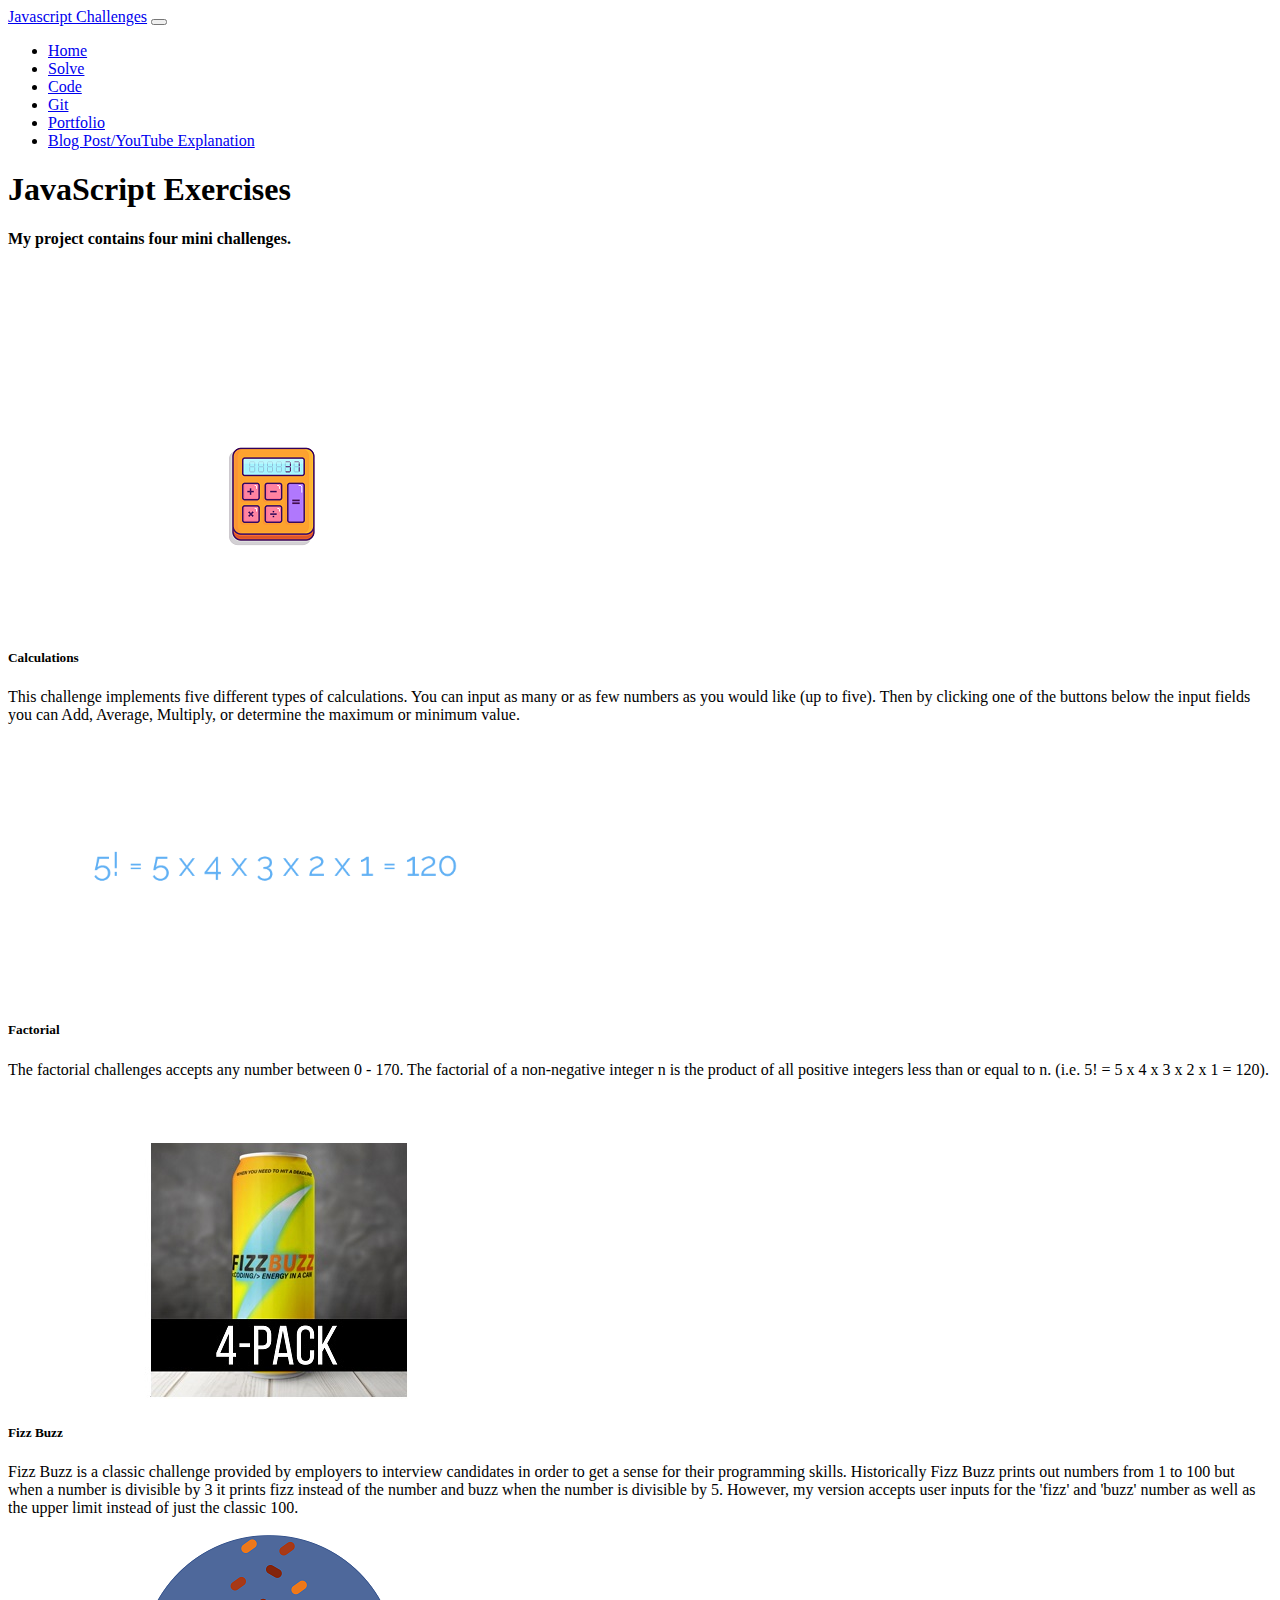
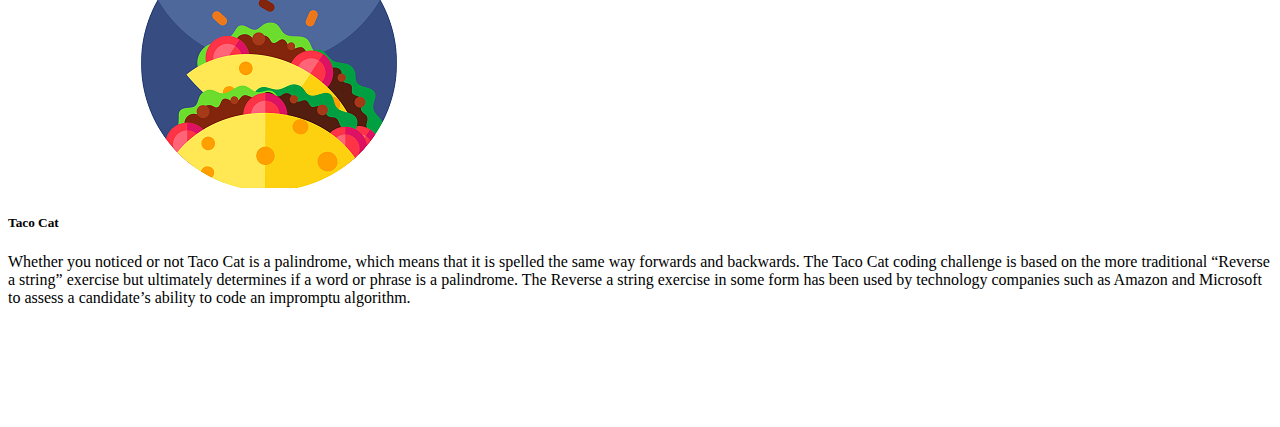
<file: JavascriptCodingExerciseHomework1/Index.html>
﻿<!DOCTYPE html>
<html lang="en">

<head>

    <meta charset="utf-8">
    <meta name="viewport" content="width=device-width, initial-scale=1, shrink-to-fit=no">
    <meta name="description" content="">
    <meta name="author" content="">

    <title>JavaScript Exercises</title>

    <!-- Favicon -->
    <link rel="icon" type="image/png" sizes="32x32" href="/Krona_One/favicon-32x32.png">

    <!-- Bootstrap core CSS -->
    <link rel="stylesheet" href="https://stackpath.bootstrapcdn.com/bootstrap/4.5.0/css/bootstrap.min.css" integrity="sha384-9aIt2nRpC12Uk9gS9baDl411NQApFmC26EwAOH8WgZl5MYYxFfc+NcPb1dKGj7Sk" crossorigin="anonymous">

    <!-- Custom CSS -->
    <link href="Content/IndexCustomCSS.css" rel="stylesheet" />

</head>

<body>

    <!-- Navigation -->
    <nav class="navbar navbar-expand-lg navbar-dark bg-dark static-top">
        <div class="container">
            <a class="navbar-brand" href="/Index.html">Javascript Challenges</a>
            <button class="navbar-toggler" type="button" data-toggle="collapse" data-target="#navbarResponsive" aria-controls="navbarResponsive" aria-expanded="false" aria-label="Toggle navigation">
                <span class="navbar-toggler-icon"></span>
            </button>
            <div class="collapse navbar-collapse" id="navbarResponsive">
                <ul class="navbar-nav ml-auto">
                    <li class="nav-item active">
                        <a class="nav-link" href="/Index.html">Home</a>
                    </li>
                    <li class="nav-item">
                        <a class="nav-link" href="/Solve.html">Solve</a>
                    </li>
                    <li class="nav-item">
                        <a class="nav-link" href="/Code.html">Code</a>
                    </li>
                    <li class="nav-item">
                        <a class="nav-link" href="https://github.com/mackenzieweaver/JavascriptCodingExerciseHomework1/tree/main/JavascriptCodingExerciseHomework1" target="_blank">Git</a>
                    </li>
                    <li class="nav-item">
                        <a class="nav-link" href="https://mackenzie-weaver.netlify.app/" target="_blank">Portfolio</a>
                    </li>
                    <li class="nav-item">
                        <a class="nav-link" href="#">Blog Post/YouTube Explanation</a>
                    </li>
                </ul>
            </div>
        </div>
    </nav>

    <!-- Page Content -->
    <div class="container">
        <div class="row">
            <div class="col-lg-12 text-center">
                <h1 class="mt-5">JavaScript Exercises</h1>
                <h4>My project contains four mini challenges.</h4>
                <div id="cards" class="row row-cols-1 row-cols-md-2">
                    <div class="col mb-4">
                        <div class="card">
                            <img src="Assets/gummy-calculator.png" />
                            <div class="card-body">
                                <h5 class="card-title">Calculations</h5>
                                <p class="card-text">This challenge implements five different types of calculations. You can input as many or as few numbers as you would like (up to five). Then by clicking one of the buttons below the input fields you can Add, Average, Multiply, or determine the maximum or minimum value.</p>
                            </div>
                        </div>
                    </div>
                    <div class="col mb-4">
                        <div class="card">
                            <img src="Assets/factorial.png" />
                            <div class="card-body">
                                <h5 class="card-title">Factorial</h5>
                                <p id="index-factorial-text"class="card-text">The factorial challenges accepts any number between 0 - 170. The factorial of a non-negative integer n is the product of all positive integers less than or equal to n. (i.e. 5! = 5 x 4 x 3 x 2 x 1 = 120).</p>
                            </div>
                        </div>
                    </div>
                    <div class="col mb-4">
                        <div class="card">
                            <img src="Assets/FizzBuzz_4pack.jpg" />
                            <div class="card-body">
                                <h5 class="card-title">Fizz Buzz</h5>
                                <p class="card-text">Fizz Buzz is a classic challenge provided by employers to interview candidates in order to get a sense for their programming skills. Historically Fizz Buzz prints out numbers from 1 to 100 but when a number is divisible by 3 it prints fizz instead of the number and buzz when the number is divisible by 5. However, my version accepts user inputs for the 'fizz' and 'buzz' number as well as the upper limit instead of just the classic 100.</p>
                            </div>
                        </div>
                    </div>
                    <div class="col mb-4">
                        <div class="card">
                            <img src="Assets/tacos.png" />
                            <div class="card-body">
                                <h5 class="card-title">Taco Cat</h5>
                                <p class="card-text">
                                    Whether you noticed or not Taco Cat is a palindrome, which means that it is spelled the same way forwards and backwards. The Taco Cat coding challenge is based on the more traditional “Reverse a string” exercise but ultimately determines if a word or phrase is a palindrome. The Reverse a string exercise in some form has been used by technology companies such as Amazon and Microsoft to assess a candidate’s ability to code an impromptu algorithm.
                                </p>
                            </div>
                        </div>
                    </div>
                </div>
            </div>
        </div>
    </div>

    <!-- Bootstrap core JavaScript -->
    <script src="//code.jquery.com/jquery-3.5.1.slim.min.js" integrity="sha384-DfXdz2htPH0lsSSs5nCTpuj/zy4C+OGpamoFVy38MVBnE+IbbVYUew+OrCXaRkfj" crossorigin="anonymous"></script>
    <script src="//cdn.jsdelivr.net/npm/popper.js@1.16.0/dist/umd/popper.min.js" integrity="sha384-Q6E9RHvbIyZFJoft+2mJbHaEWldlvI9IOYy5n3zV9zzTtmI3UksdQRVvoxMfooAo" crossorigin="anonymous"></script>
    <script src="//stackpath.bootstrapcdn.com/bootstrap/4.5.0/js/bootstrap.min.js" integrity="sha384-OgVRvuATP1z7JjHLkuOU7Xw704+h835Lr+6QL9UvYjZE3Ipu6Tp75j7Bh/kR0JKI" crossorigin="anonymous"></script>

</body>

</html>
</file>
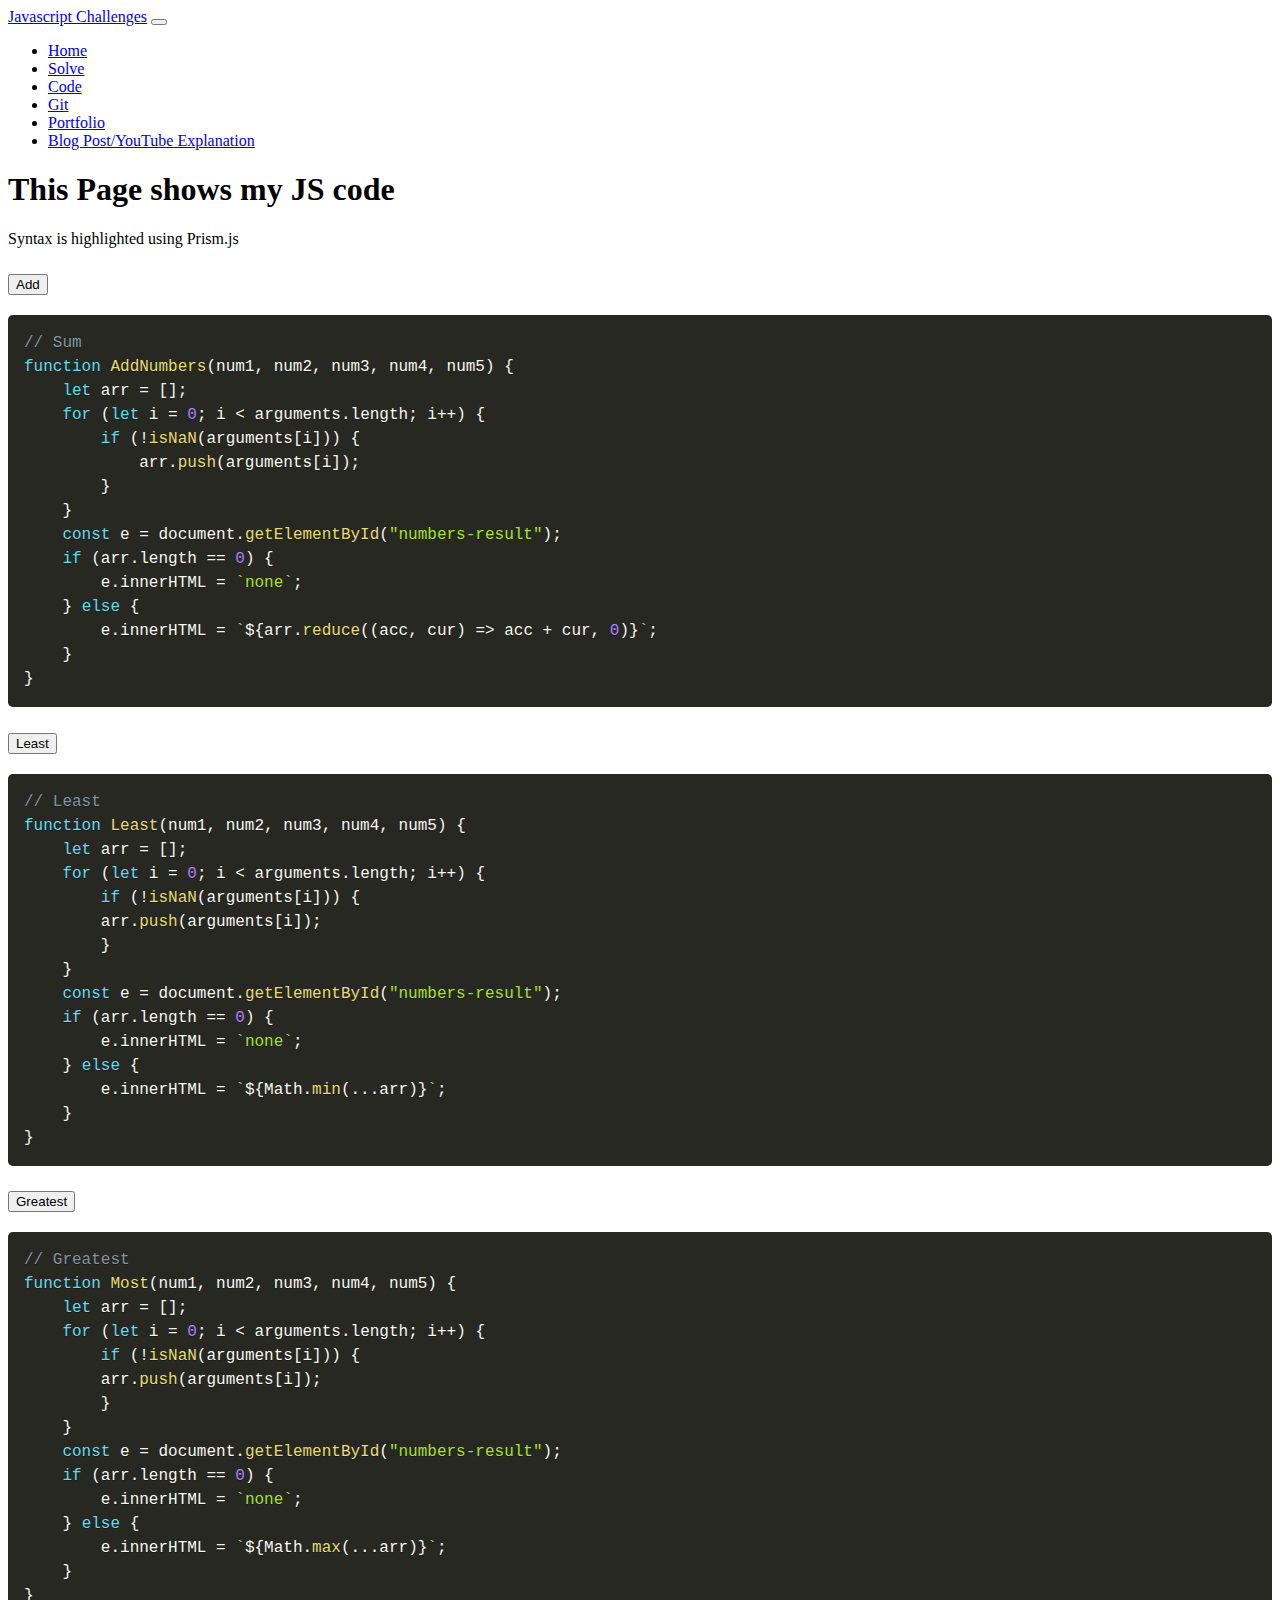
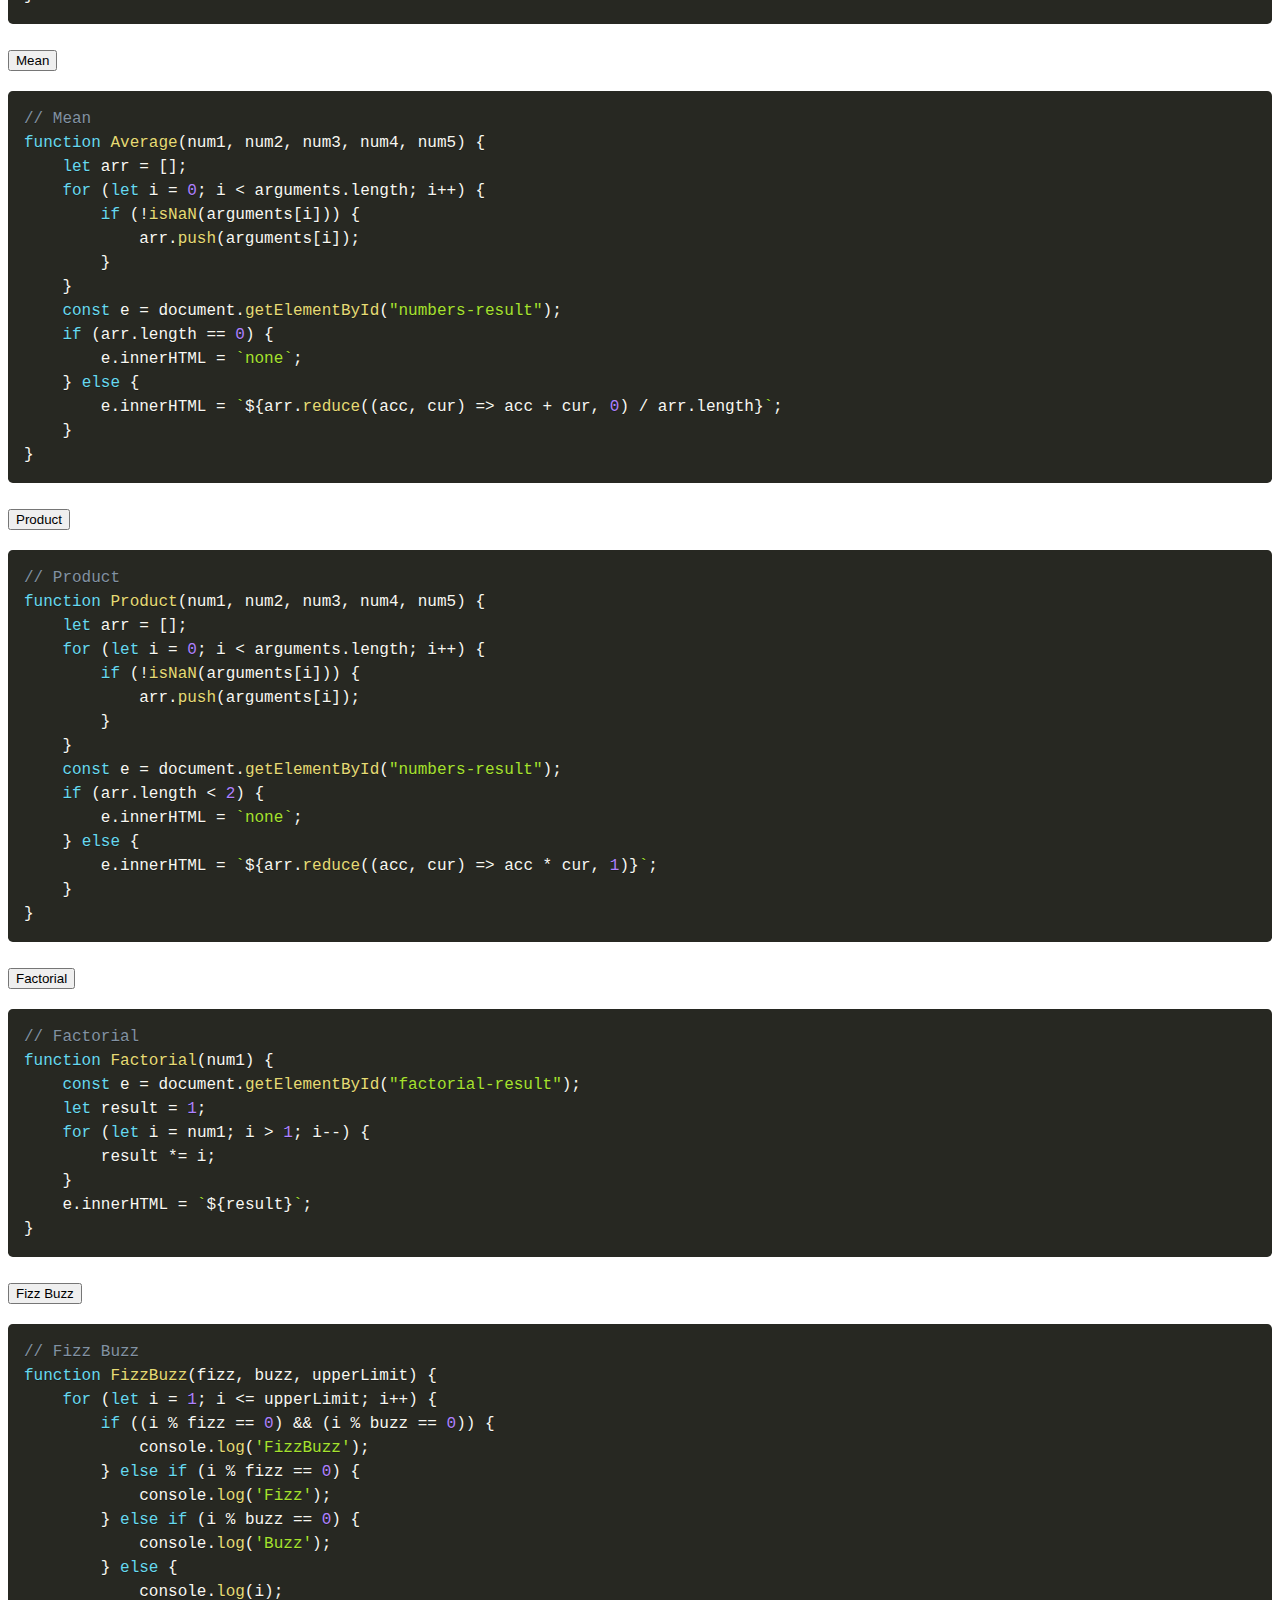
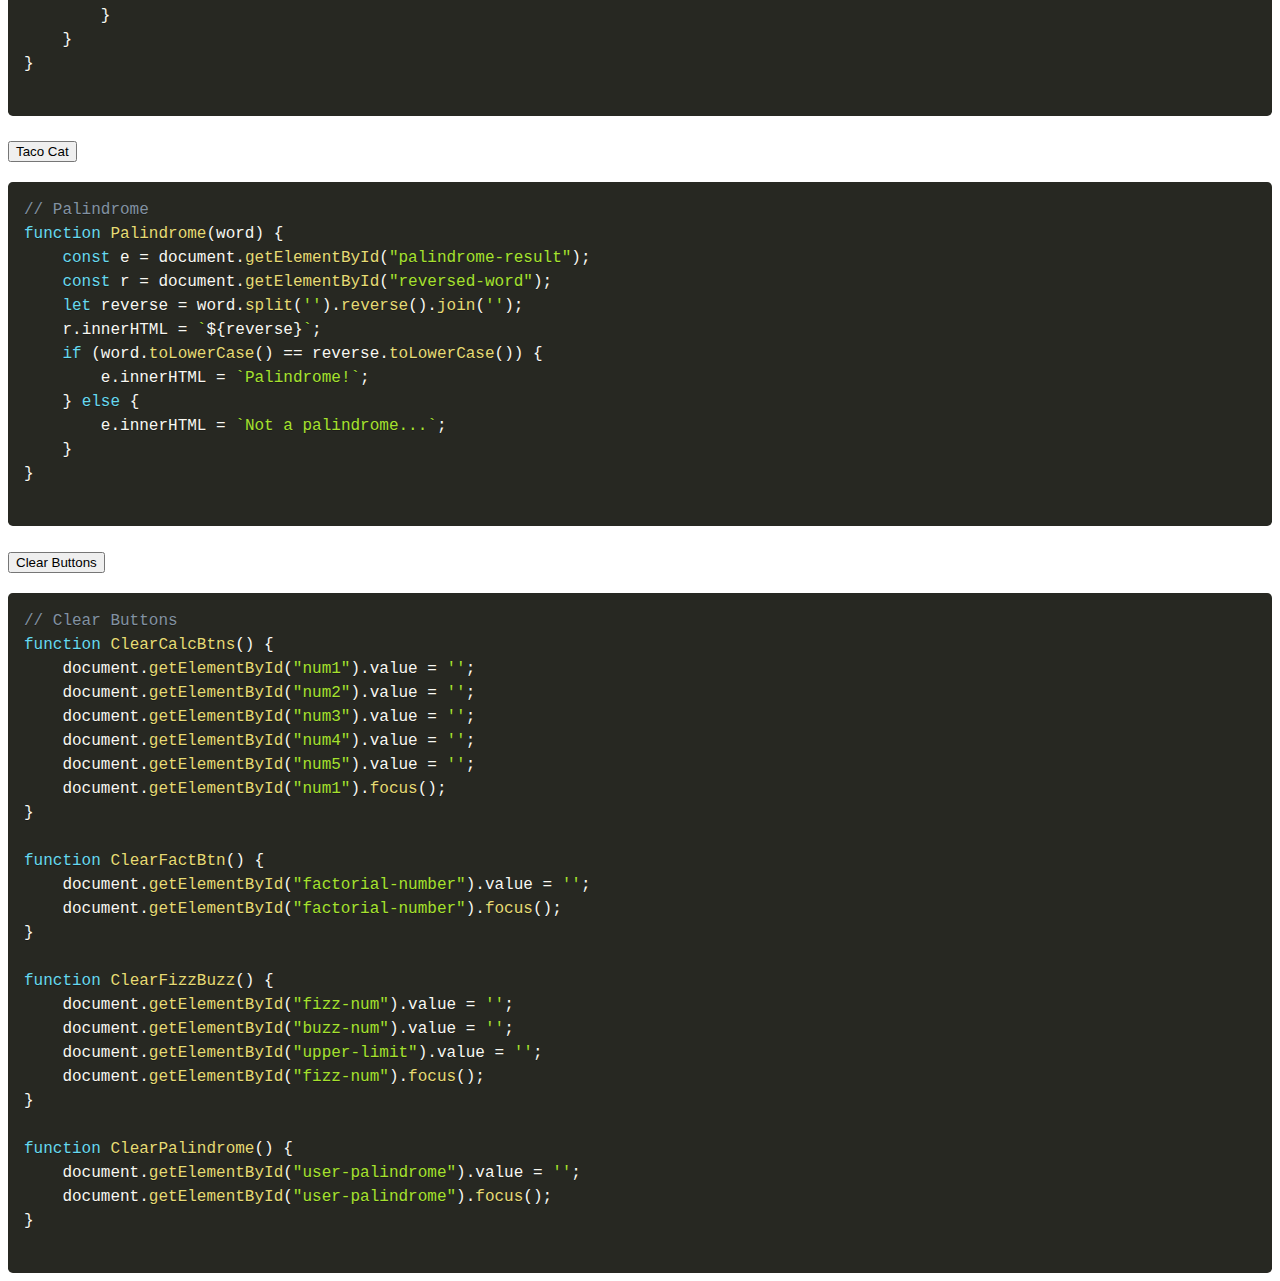
<file: JavascriptCodingExerciseHomework1/Code.html>
﻿<!DOCTYPE html>
<html lang="en">

<head>

    <meta charset="utf-8">
    <meta name="viewport" content="width=device-width, initial-scale=1, shrink-to-fit=no">
    <meta name="description" content="">
    <meta name="author" content="">

    <title>Javascript Challenges</title>

    <!-- Favicon -->
    <link rel="icon" type="image/png" sizes="32x32" href="/Krona_One/favicon-32x32.png">

    <!-- Bootstrap core CSS -->
    <link rel="stylesheet" href="https://stackpath.bootstrapcdn.com/bootstrap/4.5.0/css/bootstrap.min.css" integrity="sha384-9aIt2nRpC12Uk9gS9baDl411NQApFmC26EwAOH8WgZl5MYYxFfc+NcPb1dKGj7Sk" crossorigin="anonymous">

    <!-- Prism CSS -->
    <link href="Content/prism.css" rel="stylesheet" />

</head>

<body>

    <!-- Navigation -->
    <nav class="navbar navbar-expand-lg navbar-dark bg-dark static-top">
        <div class="container">
            <a class="navbar-brand" href="/Index.html">Javascript Challenges</a>
            <button class="navbar-toggler" type="button" data-toggle="collapse" data-target="#navbarResponsive" aria-controls="navbarResponsive" aria-expanded="false" aria-label="Toggle navigation">
                <span class="navbar-toggler-icon"></span>
            </button>
            <div class="collapse navbar-collapse" id="navbarResponsive">
                <ul class="navbar-nav ml-auto">
                    <li class="nav-item active">
                        <a class="nav-link" href="/Index.html">
                            Home
                        </a>
                    </li>
                    <li class="nav-item">
                        <a class="nav-link" href="/Solve.html">Solve</a>
                    </li>
                    <li class="nav-item">
                        <a class="nav-link" href="/Code.html">Code</a>
                    </li>
                    <li class="nav-item">
                        <a class="nav-link" href="https://github.com/mackenzieweaver/JavascriptCodingExerciseHomework1/tree/main/JavascriptCodingExerciseHomework1" target="_blank">Git</a>
                    </li>
                    <li class="nav-item">
                        <a class="nav-link" href="https://mackenzie-weaver.netlify.app/" target="_blank">Portfolio</a>
                    </li>
                    <li class="nav-item">
                        <a class="nav-link" href="#">Blog Post/YouTube Explanation</a>
                    </li>
                </ul>
            </div>
        </div>
    </nav>

    <!-- Page Content -->
    <div class="container">
        <div class="row">
            <div class="col-lg-8 text-center offset-2">
                <h1 class="mt-5">This Page shows my JS code</h1>
                <p class="lead">Syntax is highlighted using Prism.js</p>
                <div class="accordion" id="accordionExample">
                    <div class="card">
                        <div class="card-header" id="headingOne">
                            <h2 class="mb-0">
                                <button class="btn btn-link" type="button" data-toggle="collapse" data-target="#collapseOne" aria-expanded="true" aria-controls="collapseOne">
                                    Add
                                </button>
                            </h2>
                        </div>

                        <div id="collapseOne" class="collapse" aria-labelledby="headingOne" data-parent="#accordionExample">
                            <div class="card-body">
<pre>
<code class="language-javascript">// Sum
function AddNumbers(num1, num2, num3, num4, num5) {
    let arr = [];
    for (let i = 0; i < arguments.length; i++) {
        if (!isNaN(arguments[i])) {
            arr.push(arguments[i]);
        }
    }
    const e = document.getElementById("numbers-result");
    if (arr.length == 0) {
        e.innerHTML = `<b>none</b>`;
    } else {
        e.innerHTML = `<b>${arr.reduce((acc, cur) => acc + cur, 0)}</b>`;
    }
}</code>
</pre>
                            </div>
                        </div>
                    </div>
                    <div class="card">
                        <div class="card-header" id="acc-least">
                            <h2 class="mb-0">
                                <button class="btn btn-link collapsed" type="button" data-toggle="collapse" data-target="#collapseLeast" aria-expanded="true" aria-controls="collapseLeast">
                                    Least
                                </button>
                            </h2>
                        </div>

                        <div id="collapseLeast" class="collapse" aria-labelledby="acc-least" data-parent="#accordionExample">
                            <div class="card-body">
<pre>
<code class="language-javascript">// Least
function Least(num1, num2, num3, num4, num5) {
    let arr = [];
    for (let i = 0; i < arguments.length; i++) {
        if (!isNaN(arguments[i])) {
        arr.push(arguments[i]);
        }
    }
    const e = document.getElementById("numbers-result");
    if (arr.length == 0) {
        e.innerHTML = `<b>none</b>`;
    } else {
        e.innerHTML = `<b>${Math.min(...arr)}</b>`;
    }
}</code>
</pre>
                            </div>
                        </div>
                    </div>
                    <div class="card">
                        <div class="card-header" id="acc-greatest">
                            <h2 class="mb-0">
                                <button class="btn btn-link" type="button" data-toggle="collapse" data-target="#collapseGreatest" aria-expanded="true" aria-controls="collapseGreatest">
                                    Greatest
                                </button>
                            </h2>
                        </div>

                        <div id="collapseGreatest" class="collapse" aria-labelledby="acc-greatest" data-parent="#accordionExample">
                            <div class="card-body">
<pre>
<code class="language-javascript">// Greatest
function Most(num1, num2, num3, num4, num5) {
    let arr = [];
    for (let i = 0; i < arguments.length; i++) {
        if (!isNaN(arguments[i])) {
        arr.push(arguments[i]);
        }
    }
    const e = document.getElementById("numbers-result");
    if (arr.length == 0) {
        e.innerHTML = `<b>none</b>`;
    } else {
        e.innerHTML = `<b>${Math.max(...arr)}</b>`;
    }
}</code>
</pre>
                            </div>
                        </div>
                    </div>
                    <div class="card">
                        <div class="card-header" id="acc-mean">
                            <h2 class="mb-0">
                                <button class="btn btn-link" type="button" data-toggle="collapse" data-target="#collapseMean" aria-expanded="true" aria-controls="collapseMean">
                                    Mean
                                </button>
                            </h2>
                        </div>

                        <div id="collapseMean" class="collapse" aria-labelledby="acc-mean" data-parent="#accordionExample">
                            <div class="card-body">
<pre>
<code class="language-javascript">// Mean
function Average(num1, num2, num3, num4, num5) {
    let arr = [];
    for (let i = 0; i < arguments.length; i++) {
        if (!isNaN(arguments[i])) {
            arr.push(arguments[i]);
        }
    }
    const e = document.getElementById("numbers-result");
    if (arr.length == 0) {
        e.innerHTML = `<b>none</b>`;
    } else {
        e.innerHTML = `<b>${arr.reduce((acc, cur) => acc + cur, 0) / arr.length}</b>`;
    }
}</code>
</pre>
                            </div>
                        </div>
                    </div>
                    <div class="card">
                        <div class="card-header" id="acc-product">
                            <h2 class="mb-0">
                                <button class="btn btn-link collapsed" type="button" data-toggle="collapse" data-target="#collapseProduct" aria-expanded="false" aria-controls="collapseProduct">
                                    Product
                                </button>
                            </h2>
                        </div>
                        <div id="collapseProduct" class="collapse" aria-labelledby="acc-product" data-parent="#accordionExample">
                            <div class="card-body">
<pre>
<code class="language-javascript">// Product
function Product(num1, num2, num3, num4, num5) {
    let arr = [];
    for (let i = 0; i < arguments.length; i++) {
        if (!isNaN(arguments[i])) {
            arr.push(arguments[i]);
        }
    }
    const e = document.getElementById("numbers-result");
    if (arr.length < 2) {
        e.innerHTML = `<b>none</b>`;
    } else {
        e.innerHTML = `<b>${arr.reduce((acc, cur) => acc * cur, 1)}</b>`;
    }
}</code>
</pre>
                            </div>
                        </div>
                    </div>
                    <div class="card">
                        <div class="card-header" id="headingTwo">
                            <h2 class="mb-0">
                                <button class="btn btn-link collapsed" type="button" data-toggle="collapse" data-target="#collapseTwo" aria-expanded="false" aria-controls="collapseTwo">
                                    Factorial
                                </button>
                            </h2>
                        </div>
                        <div id="collapseTwo" class="collapse" aria-labelledby="headingTwo" data-parent="#accordionExample">
                            <div class="card-body">
<pre>
<code class="language-javascript">// Factorial
function Factorial(num1) {
    const e = document.getElementById("factorial-result");
    let result = 1;
    for (let i = num1; i > 1; i--) {
        result *= i;
    }
    e.innerHTML = `<b>${result}</b>`;
}</code>
</pre>
                            </div>
                        </div>
                    </div>
                    <div class="card">
                        <div class="card-header" id="headingThree">
                            <h2 class="mb-0">
                                <button class="btn btn-link collapsed" type="button" data-toggle="collapse" data-target="#collapseThree" aria-expanded="false" aria-controls="collapseThree">
                                    Fizz Buzz
                                </button>
                            </h2>
                        </div>
                        <div id="collapseThree" class="collapse" aria-labelledby="headingThree" data-parent="#accordionExample">
                            <div class="card-body">
<pre>
<code class="language-javascript">// Fizz Buzz
function FizzBuzz(fizz, buzz, upperLimit) {
    for (let i = 1; i <= upperLimit; i++) {
        if ((i % fizz == 0) && (i % buzz == 0)) {
            console.log('FizzBuzz');
        } else if (i % fizz == 0) {
            console.log('Fizz');
        } else if (i % buzz == 0) {
            console.log('Buzz');
        } else {
            console.log(i);
        }
    }
}
</code>
</pre>
                            </div>
                        </div>
                    </div>
                    <div class="card">
                        <div class="card-header" id="headingFour">
                            <h2 class="mb-0">
                                <button class="btn btn-link collapsed" type="button" data-toggle="collapse" data-target="#collapseFour" aria-expanded="false" aria-controls="collapseFour">
                                    Taco Cat
                                </button>
                            </h2>
                        </div>
                        <div id="collapseFour" class="collapse" aria-labelledby="headingFour" data-parent="#accordionExample">
                            <div class="card-body">
<pre>
<code class="language-javascript">// Palindrome
function Palindrome(word) {
    const e = document.getElementById("palindrome-result");
    const r = document.getElementById("reversed-word");
    let reverse = word.split('').reverse().join('');
    r.innerHTML = `<b>${reverse}</b>`;
    if (word.toLowerCase() == reverse.toLowerCase()) {
        e.innerHTML = `<b>Palindrome!</b>`;
    } else {
        e.innerHTML = `<b>Not a palindrome...</b>`;
    }
}
</code>
</pre>
                            </div>
                        </div>
                    </div>
                    <div class="card">
                        <div class="card-header" id="headingFive">
                            <h2 class="mb-0">
                                <button class="btn btn-link collapsed" type="button" data-toggle="collapse" data-target="#collapseFive" aria-expanded="false" aria-controls="collapseFive">
                                    Clear Buttons
                                </button>
                            </h2>
                        </div>
                        <div id="collapseFive" class="collapse" aria-labelledby="headingFive" data-parent="#accordionExample">
                            <div class="card-body">
<pre>
<code class="language-javascript">// Clear Buttons
function ClearCalcBtns() {
    document.getElementById("num1").value = '';
    document.getElementById("num2").value = '';
    document.getElementById("num3").value = '';
    document.getElementById("num4").value = '';
    document.getElementById("num5").value = '';
    document.getElementById("num1").focus();
}

function ClearFactBtn() {
    document.getElementById("factorial-number").value = '';
    document.getElementById("factorial-number").focus();
}

function ClearFizzBuzz() {
    document.getElementById("fizz-num").value = '';
    document.getElementById("buzz-num").value = '';
    document.getElementById("upper-limit").value = '';
    document.getElementById("fizz-num").focus();
}

function ClearPalindrome() {
    document.getElementById("user-palindrome").value = '';
    document.getElementById("user-palindrome").focus();
}
</code>
</pre>
                            </div>
                        </div>
                    </div>
                </div>
            </div>
        </div>
    </div>

    <!-- Bootstrap core JavaScript -->
    <script src="//code.jquery.com/jquery-3.5.1.slim.min.js" integrity="sha384-DfXdz2htPH0lsSSs5nCTpuj/zy4C+OGpamoFVy38MVBnE+IbbVYUew+OrCXaRkfj" crossorigin="anonymous"></script>
    <script src="//cdn.jsdelivr.net/npm/popper.js@1.16.0/dist/umd/popper.min.js" integrity="sha384-Q6E9RHvbIyZFJoft+2mJbHaEWldlvI9IOYy5n3zV9zzTtmI3UksdQRVvoxMfooAo" crossorigin="anonymous"></script>
    <script src="//stackpath.bootstrapcdn.com/bootstrap/4.5.0/js/bootstrap.min.js" integrity="sha384-OgVRvuATP1z7JjHLkuOU7Xw704+h835Lr+6QL9UvYjZE3Ipu6Tp75j7Bh/kR0JKI" crossorigin="anonymous"></script>
    <script src="Scripts/prism.js"></script>
</body>

</html>
</file>
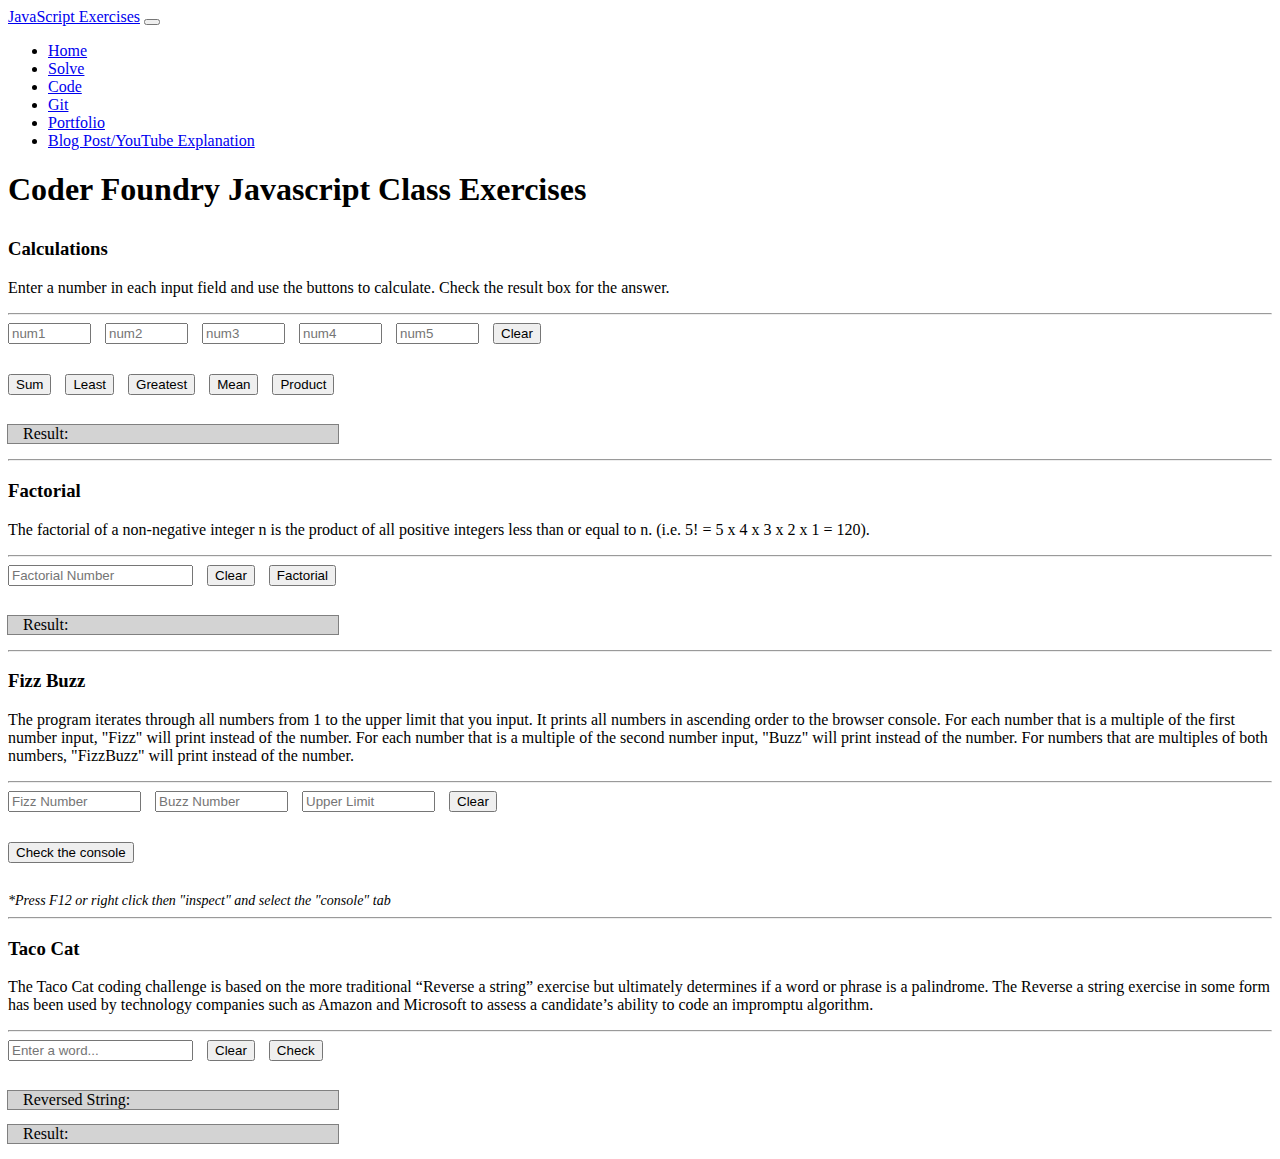
<file: JavascriptCodingExerciseHomework1/Solve.html>
﻿<!DOCTYPE html>
<html lang="en">

<head>

    <meta charset="utf-8">
    <meta name="viewport" content="width=device-width, initial-scale=1, shrink-to-fit=no">
    <meta name="description" content="">
    <meta name="author" content="">

    <!-- Favicon -->
    <link rel="icon" type="image/png" sizes="32x32" href="Krona_One/favicon-32x32.png">

    <title>Javascript Exercises</title>

    <!-- Bootstrap core CSS -->
    <link rel="stylesheet" href="https://stackpath.bootstrapcdn.com/bootstrap/4.5.0/css/bootstrap.min.css" integrity="sha384-9aIt2nRpC12Uk9gS9baDl411NQApFmC26EwAOH8WgZl5MYYxFfc+NcPb1dKGj7Sk" crossorigin="anonymous">

    <!-- Custom CSS -->
    <link href="Content/CustomCSS.css" rel="stylesheet" />

</head>

<body>

    <!-- Navigation -->
    <nav class="navbar navbar-expand-lg navbar-dark bg-dark static-top">
        <div class="container">
            <a class="navbar-brand" href="/Index.html">JavaScript Exercises</a>
            <button class="navbar-toggler" type="button" data-toggle="collapse" data-target="#navbarResponsive" aria-controls="navbarResponsive" aria-expanded="false" aria-label="Toggle navigation">
                <span class="navbar-toggler-icon"></span>
            </button>
            <div class="collapse navbar-collapse" id="navbarResponsive">
                <ul class="navbar-nav ml-auto">
                    <li class="nav-item active">
                        <a class="nav-link" href="/Index.html">
                            Home
                        </a>
                    </li>
                    <li class="nav-item">
                        <a class="nav-link" href="/Solve.html">Solve</a>
                    </li>
                    <li class="nav-item">
                        <a class="nav-link" href="/Code.html">Code</a>
                    </li>
                    <li class="nav-item">
                        <a class="nav-link" href="https://github.com/mackenzieweaver/JavascriptCodingExerciseHomework1/tree/main/JavascriptCodingExerciseHomework1" target="_blank">Git</a>
                    </li>
                    <li class="nav-item">
                        <a class="nav-link" href="https://mackenzie-weaver.netlify.app/" target="_blank">Portfolio</a>
                    </li>
                    <li class="nav-item">
                        <a class="nav-link" href="#">Blog Post/YouTube Explanation</a>
                    </li>
                </ul>
            </div>
        </div>
    </nav>

    <!-- Page Content -->
    <div class="container">
        <div class="row">
            <div class="col-lg-12 text-center">
                <h1 class="mt-5">Coder Foundry Javascript Class Exercises</h1>
            </div>
        </div>

        <!-- ================== Calculations ================== -->
        <div class="jumbotron text-center">
            <h3 class="display-4">Calculations</h3>
            <p>Enter a number in each input field and use the buttons to calculate. Check the result box for the answer.</p>
            <hr class="my-4">
            <div id="determine-nums" class="row justify-content-center">
                <input type="number" id="num1" placeholder="num1" class="determine-num" min="0" oninput="validity.valid||(value='');"/>
                <input type="number" id="num2" placeholder="num2" class="determine-num" min="0" oninput="validity.valid||(value='');"/>
                <input type="number" id="num3" placeholder="num3" class="determine-num" min="0" oninput="validity.valid||(value='');"/>
                <input type="number" id="num4" placeholder="num4" class="determine-num" min="0" oninput="validity.valid||(value='');"/>
                <input type="number" id="num5" placeholder="num5" class="determine-num" min="0" oninput="validity.valid||(value='');"/>
                <button id="clear-calc-btns" class="btn btn-danger" onclick="ClearCalcBtns()">Clear</button>
            </div>
            <div id="determine-btns" class="row justify-content-center">
                <button class="btn btn-dark" onclick="AddNumbers(
                parseInt(document.getElementById('num1').value),
                parseInt(document.getElementById('num2').value),
                parseInt(document.getElementById('num3').value),
                parseInt(document.getElementById('num4').value),
                parseInt(document.getElementById('num5').value)
                )">
                    Sum
                </button>

                <button class="btn btn-dark" onclick="Least(
                parseInt(document.getElementById('num1').value),
                parseInt(document.getElementById('num2').value),
                parseInt(document.getElementById('num3').value),
                parseInt(document.getElementById('num4').value),
                parseInt(document.getElementById('num5').value)
                )">
                    Least
                </button>

                <button class="btn btn-dark" onclick="Most(
                parseInt(document.getElementById('num1').value),
                parseInt(document.getElementById('num2').value),
                parseInt(document.getElementById('num3').value),
                parseInt(document.getElementById('num4').value),
                parseInt(document.getElementById('num5').value)
                )">
                    Greatest
                </button>

                <button class="btn btn-dark" onclick="Average(
                parseInt(document.getElementById('num1').value),
                parseInt(document.getElementById('num2').value),
                parseInt(document.getElementById('num3').value),
                parseInt(document.getElementById('num4').value),
                parseInt(document.getElementById('num5').value)
                )">
                    Mean
                </button>

                <button class="btn btn-dark" onclick="Product(
                parseInt(document.getElementById('num1').value),
                parseInt(document.getElementById('num2').value),
                parseInt(document.getElementById('num3').value),
                parseInt(document.getElementById('num4').value),
                parseInt(document.getElementById('num5').value)
                )">
                    Product
                </button>
            </div>
            <div class="row  justify-content-center">
                <p class="result-class text-left">Result: <span id="numbers-result"></span></p>
            </div>
        </div>

        <hr />
        <!-- ================== Factorial ================== -->
        <div class="jumbotron text-center">
            <h3 class="display-4">Factorial</h3>
            <p>The factorial of a non-negative integer n is the product of all positive integers less than or equal to n. (i.e. 5! = 5 x 4 x 3 x 2 x 1 = 120).</p>
            <hr class="my-4">
            <div id="factorial-section" class="row  justify-content-center">
                <input id="factorial-number" type="number" placeholder="Factorial Number" min="0" oninput="validity.valid||(value='');" />
                <button id="clear-fact-btn" class="btn btn-danger" onclick="ClearFactBtn()">Clear</button>
                <button class="btn btn-dark" onclick="Factorial(parseInt(document.getElementById('factorial-number').value))">Factorial</button>
            </div>
            <div class="row  justify-content-center">
                <p class="result-class text-left">Result: <span id="factorial-result"></span></p>
            </div>
        </div>

        <hr />
        <!-- ================== Fizz Buzz ================== -->
        <div class="jumbotron text-center">
            <h3 class="display-4">Fizz Buzz</h3>
            <p>The program iterates through all numbers from 1 to the upper limit that you input. It prints all numbers in ascending order to the browser console. For each number that is a multiple of the first number input, "Fizz" will print instead of the number. For each number that is a multiple of the second number input, "Buzz" will print instead of the number. For numbers that are multiples of both numbers, "FizzBuzz" will print instead of the number.</p>
            <hr class="my-4">
            <div id="fizz-buzz-section" class="row  justify-content-center">
                <input id="fizz-num" type="number" placeholder="Fizz Number" min="0" oninput="validity.valid||(value='');" />
                <input id="buzz-num" type="number" placeholder="Buzz Number" min="0" oninput="validity.valid||(value='');" />
                <input id="upper-limit" type="number" placeholder="Upper Limit" min="0" oninput="validity.valid||(value='');" />
                <button id="clear-fizz-buzz" class="btn btn-danger" onclick="ClearFizzBuzz()">Clear</button>
            </div>
            <div class="row  justify-content-center">
                <button class="btn btn-dark" onclick="FizzBuzz(
                parseInt(document.getElementById('fizz-num').value),
                parseInt(document.getElementById('buzz-num').value),
                parseInt(document.getElementById('upper-limit').value)
                )">
                    Check the console
                </button>
            </div>
            <div class="row justify-content-center">
                <p id="console-help">*Press F12 or right click then "inspect" and select the "console" tab</p>
            </div>
        </div>

        <hr />
        <!-- ================== Palindrome ================== -->
        <div class="jumbotron text-center">
            <h3 class="display-4">Taco Cat</h3>
            <p>
                The Taco Cat coding challenge is based on the more traditional “Reverse a string” exercise but
                ultimately determines if a word or phrase is a palindrome. The Reverse a string exercise in some form has been used by technology companies such as Amazon and Microsoft to assess a candidate’s ability to code an impromptu
                algorithm.
            </p>
            <hr class="my-4">
            <div id="palindrome-section" class="row  justify-content-center">
                <input id="user-palindrome" type="text" placeholder="Enter a word..." />
                <button id="clear-palindrome" class="btn btn-danger" onclick="ClearPalindrome()">Clear</button>
                <button class="btn btn-dark" onclick="Palindrome(document.getElementById('user-palindrome').value)">Check</button>
            </div>
            <div class="row justify-content-center">
                <p class="result-class text-left">Reversed String: <span id="reversed-word"></span></p>
            </div>
            <div class="row justify-content-center">
                <p class="result-class text-left">Result: <span id="palindrome-result"></span></p>
            </div>
        </div>
    </div>
    <!-- ================== End Page Content ================== -->

    <!-- Bootstrap core JavaScript -->
    <script src="//code.jquery.com/jquery-3.5.1.slim.min.js" integrity="sha384-DfXdz2htPH0lsSSs5nCTpuj/zy4C+OGpamoFVy38MVBnE+IbbVYUew+OrCXaRkfj" crossorigin="anonymous"></script>
    <script src="//cdn.jsdelivr.net/npm/popper.js@1.16.0/dist/umd/popper.min.js" integrity="sha384-Q6E9RHvbIyZFJoft+2mJbHaEWldlvI9IOYy5n3zV9zzTtmI3UksdQRVvoxMfooAo" crossorigin="anonymous"></script>
    <script src="//stackpath.bootstrapcdn.com/bootstrap/4.5.0/js/bootstrap.min.js" integrity="sha384-OgVRvuATP1z7JjHLkuOU7Xw704+h835Lr+6QL9UvYjZE3Ipu6Tp75j7Bh/kR0JKI" crossorigin="anonymous"></script>

    <!-- My Custom JS -->
    <script src="Scripts/CustomJS.js"></script>

</body>

</html>
</file>
<file: JavascriptCodingExerciseHomework1/Content/IndexCustomCSS.css>
﻿#cards {
    margin: 120px auto;
}

#index-factorial-text {
    padding-bottom: 48px;
}
</file>
<file: JavascriptCodingExerciseHomework1/Content/prism.css>
/* PrismJS 1.21.0
https://prismjs.com/download.html#themes=prism-okaidia&languages=markup+css+clike+javascript */
/**
 * okaidia theme for JavaScript, CSS and HTML
 * Loosely based on Monokai textmate theme by http://www.monokai.nl/
 * @author ocodia
 */

code[class*="language-"],
pre[class*="language-"] {
	color: #f8f8f2;
	background: none;
	text-shadow: 0 1px rgba(0, 0, 0, 0.3);
	font-family: Consolas, Monaco, 'Andale Mono', 'Ubuntu Mono', monospace;
	font-size: 1em;
	text-align: left;
	white-space: pre;
	word-spacing: normal;
	word-break: normal;
	word-wrap: normal;
	line-height: 1.5;

	-moz-tab-size: 4;
	-o-tab-size: 4;
	tab-size: 4;

	-webkit-hyphens: none;
	-moz-hyphens: none;
	-ms-hyphens: none;
	hyphens: none;
}

/* Code blocks */
pre[class*="language-"] {
	padding: 1em;
	margin: .5em 0;
	overflow: auto;
	border-radius: 0.3em;
}

:not(pre) > code[class*="language-"],
pre[class*="language-"] {
	background: #272822;
}

/* Inline code */
:not(pre) > code[class*="language-"] {
	padding: .1em;
	border-radius: .3em;
	white-space: normal;
}

.token.comment,
.token.prolog,
.token.doctype,
.token.cdata {
	color: #8292a2;
}

.token.punctuation {
	color: #f8f8f2;
}

.token.namespace {
	opacity: .7;
}

.token.property,
.token.tag,
.token.constant,
.token.symbol,
.token.deleted {
	color: #f92672;
}

.token.boolean,
.token.number {
	color: #ae81ff;
}

.token.selector,
.token.attr-name,
.token.string,
.token.char,
.token.builtin,
.token.inserted {
	color: #a6e22e;
}

.token.operator,
.token.entity,
.token.url,
.language-css .token.string,
.style .token.string,
.token.variable {
	color: #f8f8f2;
}

.token.atrule,
.token.attr-value,
.token.function,
.token.class-name {
	color: #e6db74;
}

.token.keyword {
	color: #66d9ef;
}

.token.regex,
.token.important {
	color: #fd971f;
}

.token.important,
.token.bold {
	font-weight: bold;
}
.token.italic {
	font-style: italic;
}

.token.entity {
	cursor: help;
}
</file>
<file: JavascriptCodingExerciseHomework1/Content/CustomCSS.css>
﻿h1, #determine-nums, #determine-btns, #factorial-section, #palindrome-section, #fizz-buzz-section {
    margin-bottom: 30px;
}

#determine-btns > .btn {
    margin-right: 10px;
}

.determine-num {
    width: 75px;
    margin-right: 10px;
}

#fizz-num, #buzz-num, #upper-limit {
    width: 125px;
    margin-right: 10px;
}

#numbers-result, #factorial-result, #palindrome-result {
    min-height: 30px;
}

#factorial-number, #user-palindrome, #clear-fact-btn, #clear-palindrome {
    margin-right: 10px;
}

.result-class {
    outline: 1px solid gray;
    padding: 0 15px;
    background-color: lightgray;
    width: 300px;
}

#console-help {
    margin-top: 30px;
    margin-bottom: 0px;
    font-size: 14px;
    font-style: italic;
}
</file>
